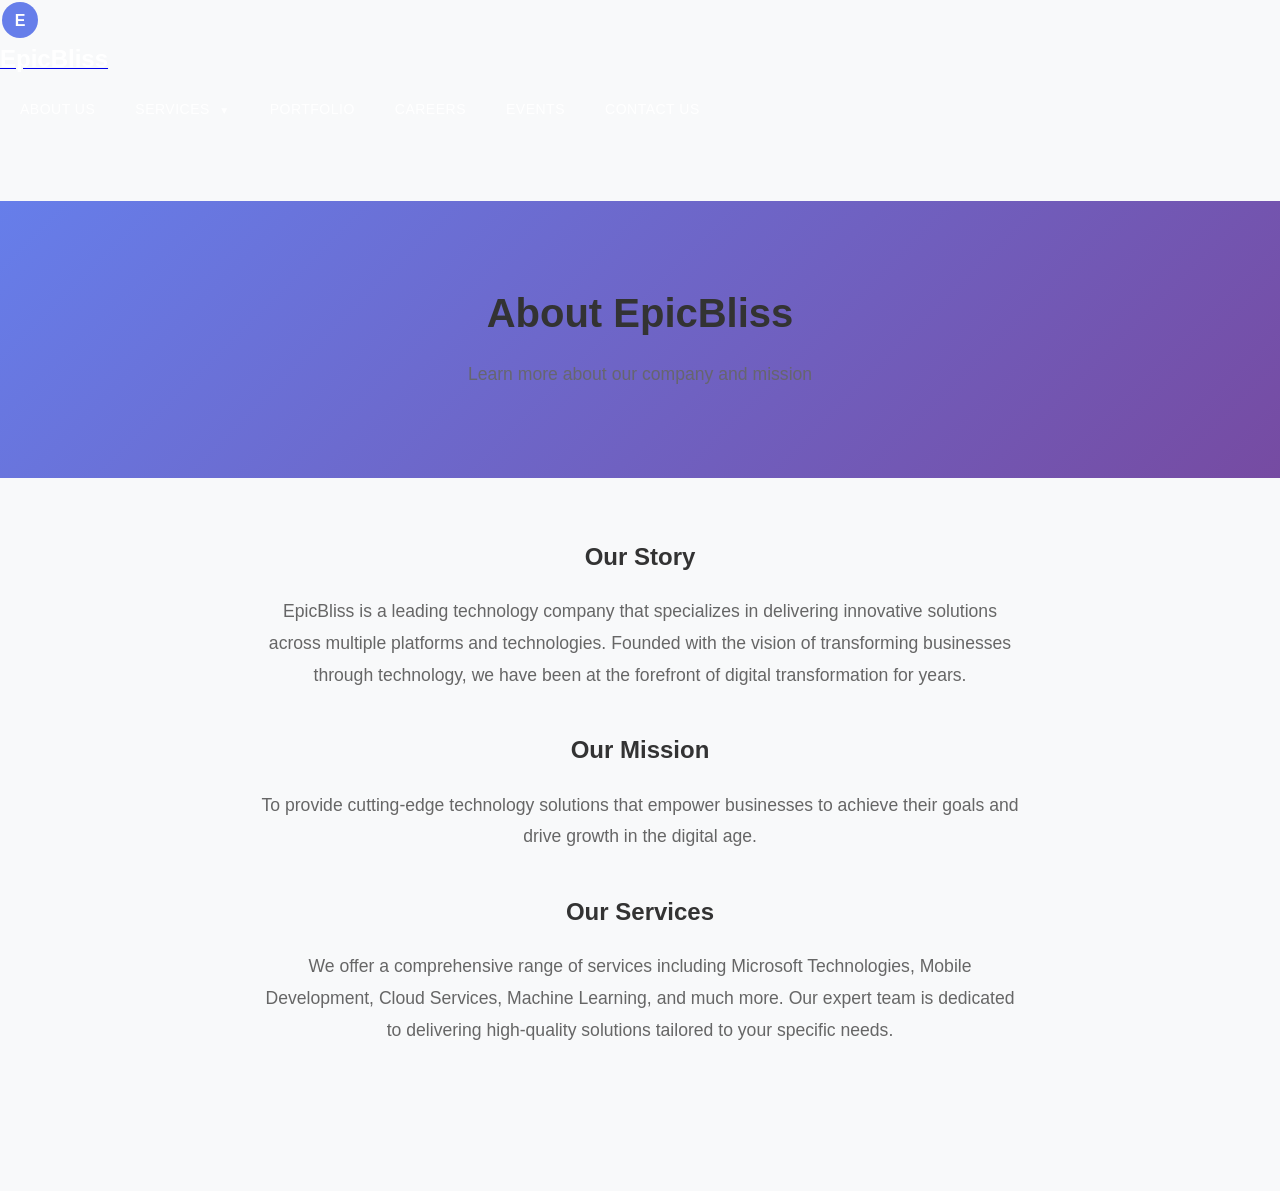
<file: about.html>
<!DOCTYPE html>
<html lang="en">
<head>
    <meta charset="UTF-8">
    <meta name="viewport" content="width=device-width, initial-scale=1.0">
    <title>About Us - EpicBliss</title>
    <link rel="stylesheet" href="styles.css">
    <link rel="stylesheet" href="dropdown.css">
</head>
<body>
    <!-- Navigation Container - This is where the navigation will be injected -->
    <div id="navigation-container"></div>

    <!-- Main Content -->
    <main class="main-content">
        <div class="page-header">
            <h1>About EpicBliss</h1>
            <p>Learn more about our company and mission</p>
        </div>
        
        <div class="content-container">
            <section class="about-section">
                <h2>Our Story</h2>
                <p>EpicBliss is a leading technology company that specializes in delivering innovative solutions across multiple platforms and technologies. Founded with the vision of transforming businesses through technology, we have been at the forefront of digital transformation for years.</p>
                
                <h2>Our Mission</h2>
                <p>To provide cutting-edge technology solutions that empower businesses to achieve their goals and drive growth in the digital age.</p>
                
                <h2>Our Services</h2>
                <p>We offer a comprehensive range of services including Microsoft Technologies, Mobile Development, Cloud Services, Machine Learning, and much more. Our expert team is dedicated to delivering high-quality solutions tailored to your specific needs.</p>
            </section>
        </div>
    </main>

    <!-- Include the navigation component and dropdown functionality -->
    <script src="dropdown.js"></script>
    <script src="nav-component.js"></script>
    
    <style>
        .page-header {
            background: linear-gradient(135deg, #667eea 0%, #764ba2 100%);
            color: white;
            text-align: center;
            padding: 80px 20px 60px;
        }
        
        .page-header h1 {
            font-size: 2.5rem;
            margin-bottom: 15px;
        }
        
        .page-header p {
            font-size: 1.1rem;
            opacity: 0.9;
        }
        
        .content-container {
            max-width: 800px;
            margin: 0 auto;
            padding: 60px 20px;
        }
        
        .about-section h2 {
            color: #333;
            margin-bottom: 20px;
            margin-top: 40px;
        }
        
        .about-section h2:first-child {
            margin-top: 0;
        }
        
        .about-section p {
            line-height: 1.8;
            color: #666;
            margin-bottom: 25px;
        }
    </style>
</body>
</html>
</file>
<file: styles.css>
/* Reset and Base Styles */
* {
    margin: 0;
    padding: 0;
    box-sizing: border-box;
}

body {
    font-family: 'Arial', sans-serif;
    line-height: 1.6;
    color: #333;
    background-color: #f8f9fa;
}

.container {
    max-width: 1200px;
    margin: 0 auto;
    padding: 0 20px;
}

/* Header Styles */
.header {
    background: linear-gradient(135deg, #667eea 0%, #764ba2 100%);
    box-shadow: 0 2px 10px rgba(0, 0, 0, 0.1);
    position: relative;
    z-index: 1000;
}

.header .container {
    display: flex;
    justify-content: space-between;
    align-items: center;
    padding: 0 20px;
}

/* Logo Styles */
.logo {
    display: flex;
    align-items: center;
    color: white;
    text-decoration: none;
}

.logo-img {
    width: 40px;
    height: 40px;
    margin-right: 10px;
    border-radius: 50%;
    background: rgba(255, 255, 255, 0.2);
}

.logo-text {
    font-size: 24px;
    font-weight: bold;
    color: white;
}

/* Navigation Styles */
.navigation {
    position: relative;
}

.nav-menu {
    display: flex;
    list-style: none;
    align-items: center;
}

.nav-item {
    position: relative;
    margin: 0 5px;
}

.nav-link {
    display: block;
    padding: 20px 15px;
    color: white;
    text-decoration: none;
    font-weight: 500;
    font-size: 14px;
    letter-spacing: 0.5px;
    transition: all 0.3s ease;
    position: relative;
}

.nav-link:hover {
    color: #ffd700;
    background: rgba(255, 255, 255, 0.1);
}

.dropdown-arrow {
    margin-left: 5px;
    font-size: 10px;
    transition: transform 0.3s ease;
}

/* Dropdown Container */
.dropdown-container {
    position: relative;
}

.dropdown-container:hover .dropdown-arrow {
    transform: rotate(180deg);
}

/* Dropdown Menu */
.dropdown-menu {
    position: absolute;
    top: 100%;
    left: 50%;
    transform: translateX(-50%);
    background: white;
    min-width: 1000px;
    max-width: 1200px;
    border-radius: 8px;
    box-shadow: 0 15px 35px rgba(0, 0, 0, 0.1);
    opacity: 0;
    visibility: hidden;
    transform: translateX(-50%) translateY(-10px);
    transition: all 0.3s ease;
    z-index: 999;
    border-top: 3px solid #667eea;
}

.dropdown-container:hover .dropdown-menu {
    opacity: 1;
    visibility: visible;
    transform: translateX(-50%) translateY(0);
}

.dropdown-content {
    display: grid;
    grid-template-columns: repeat(4, 1fr);
    gap: 30px;
    padding: 30px;
}

.dropdown-column {
    min-width: 200px;
}

.dropdown-title {
    color: #667eea;
    font-size: 14px;
    font-weight: bold;
    margin-bottom: 15px;
    padding-bottom: 8px;
    border-bottom: 2px solid #f0f0f0;
    letter-spacing: 0.5px;
}

.dropdown-list {
    list-style: none;
}

.dropdown-list li {
    margin-bottom: 8px;
}

.dropdown-link {
    color: #666;
    text-decoration: none;
    font-size: 13px;
    line-height: 1.5;
    padding: 5px 0;
    display: block;
    transition: all 0.3s ease;
    position: relative;
}

.dropdown-link:hover {
    color: #667eea;
    padding-left: 10px;
}

.dropdown-link:hover::before {
    content: '→';
    position: absolute;
    left: -15px;
    color: #667eea;
    font-weight: bold;
}

/* Global Dropdown Button */
.global-dropdown-btn {
    background: linear-gradient(135deg, #667eea 0%, #764ba2 100%);
    color: white;
    border: none;
    padding: 12px 24px;
    border-radius: 25px;
    font-size: 14px;
    font-weight: 500;
    cursor: pointer;
    transition: all 0.3s ease;
    box-shadow: 0 4px 15px rgba(102, 126, 234, 0.3);
    margin-top: 20px;
}

.global-dropdown-btn:hover {
    transform: translateY(-2px);
    box-shadow: 0 6px 20px rgba(102, 126, 234, 0.4);
}

/* Mobile Menu Button */
.mobile-menu-btn {
    display: none;
    flex-direction: column;
    background: none;
    border: none;
    cursor: pointer;
    padding: 10px;
}

.mobile-menu-btn span {
    width: 25px;
    height: 3px;
    background: white;
    margin: 3px 0;
    transition: 0.3s;
    border-radius: 3px;
}

/* Main Content */
.main-content {
    padding: 60px 0;
    text-align: center;
}

.main-content h1 {
    color: #333;
    margin-bottom: 20px;
    font-size: 2.5rem;
}

.main-content p {
    color: #666;
    font-size: 1.1rem;
    margin-bottom: 30px;
}

/* Responsive Design */
@media (max-width: 1024px) {
    .dropdown-content {
        grid-template-columns: repeat(3, 1fr);
        gap: 20px;
        padding: 20px;
    }
    
    .dropdown-menu {
        min-width: 800px;
    }
}

@media (max-width: 768px) {
    .mobile-menu-btn {
        display: flex;
    }
    
    .nav-menu {
        position: fixed;
        top: 70px;
        left: -100%;
        width: 100%;
        height: calc(100vh - 70px);
        background: linear-gradient(135deg, #667eea 0%, #764ba2 100%);
        flex-direction: column;
        justify-content: flex-start;
        align-items: center;
        transition: left 0.3s ease;
        overflow-y: auto;
        padding-top: 20px;
    }
    
    .nav-menu.active {
        left: 0;
    }
    
    .nav-item {
        width: 100%;
        text-align: center;
        margin: 0;
    }
    
    .nav-link {
        padding: 15px 20px;
        border-bottom: 1px solid rgba(255, 255, 255, 0.1);
    }
    
    .dropdown-menu {
        position: static;
        transform: none;
        min-width: 100%;
        max-width: 100%;
        box-shadow: inset 0 2px 10px rgba(0, 0, 0, 0.1);
        border-radius: 0;
        margin-top: 0;
    }
    
    .dropdown-content {
        grid-template-columns: 1fr;
        gap: 15px;
        padding: 15px;
    }
    
    .dropdown-container:hover .dropdown-menu {
        opacity: 1;
        visibility: visible;
        transform: none;
    }
    
    .header .container {
        padding: 0 15px;
    }
    
    .main-content h1 {
        font-size: 2rem;
    }
}

@media (max-width: 480px) {
    .dropdown-menu {
        border-radius: 0;
    }
    
    .dropdown-content {
        padding: 10px;
    }
    
    .dropdown-title {
        font-size: 12px;
    }
    
    .dropdown-link {
        font-size: 12px;
    }
    
    .main-content h1 {
        font-size: 1.8rem;
    }
    
    .main-content p {
        font-size: 1rem;
    }
}

/* Animation for dropdown appearance */
@keyframes fadeInUp {
    from {
        opacity: 0;
        transform: translateY(20px);
    }
    to {
        opacity: 1;
        transform: translateY(0);
    }
}

.dropdown-menu.show {
    animation: fadeInUp 0.3s ease forwards;
}

/* Hover effects for better UX */
.dropdown-container::after {
    content: '';
    position: absolute;
    top: 100%;
    left: 0;
    right: 0;
    height: 20px;
    background: transparent;
}

/* Custom scrollbar for mobile dropdown */
.nav-menu::-webkit-scrollbar {
    width: 4px;
}

.nav-menu::-webkit-scrollbar-track {
    background: rgba(255, 255, 255, 0.1);
}

.nav-menu::-webkit-scrollbar-thumb {
    background: rgba(255, 255, 255, 0.3);
    border-radius: 2px;
}

/* Focus states for accessibility */
.nav-link:focus,
.dropdown-link:focus,
.global-dropdown-btn:focus {
    outline: 2px solid #ffd700;
    outline-offset: 2px;
}

/* Print styles */
@media print {
    .header,
    .dropdown-menu,
    .global-dropdown-btn {
        display: none;
    }
}
</file>
<file: dropdown.css>
/* Dropdown Menu Styles */
.dropdown {
    position: relative;
}

.dropdown-menu {
    position: absolute;
    top: 100%;
    left: 50%;
    transform: translateX(-50%);
    background: white;
    border-radius: 8px;
    box-shadow: 0 10px 40px rgba(0, 0, 0, 0.15);
    opacity: 0;
    visibility: hidden;
    transition: all 0.3s ease;
    z-index: 1000;
    margin-top: 10px;
    min-width: 1000px;
    max-width: 1200px;
    border: 1px solid #e0e0e0;
}

.dropdown.active .dropdown-menu {
    opacity: 1;
    visibility: visible;
    transform: translateX(-50%) translateY(0);
}

.dropdown-grid {
    display: grid;
    grid-template-columns: repeat(4, 1fr);
    gap: 30px;
    padding: 30px;
}

.dropdown-column {
    min-width: 200px;
}

.dropdown-header {
    font-size: 12px;
    font-weight: 700;
    color: #666;
    margin-bottom: 15px;
    letter-spacing: 1px;
    text-transform: uppercase;
    border-bottom: 2px solid #f0f0f0;
    padding-bottom: 8px;
}

.dropdown-list {
    list-style: none;
    padding: 0;
    margin: 0;
}

.dropdown-list li {
    margin-bottom: 8px;
}

.dropdown-list a {
    color: #333;
    text-decoration: none;
    font-size: 14px;
    line-height: 1.4;
    padding: 6px 0;
    display: block;
    transition: all 0.2s ease;
    border-radius: 4px;
    padding-left: 8px;
}

.dropdown-list a:hover {
    color: #667eea;
    background-color: #f8f9ff;
    padding-left: 12px;
    transform: translateX(4px);
}

/* Dropdown Arrow Animation */
.dropdown-toggle {
    position: relative;
}

.dropdown-arrow {
    margin-left: 5px;
    font-size: 10px;
    transition: transform 0.3s ease;
}

.dropdown.active .dropdown-arrow {
    transform: rotate(180deg);
}

/* Mobile Dropdown Styles */
@media (max-width: 768px) {
    .dropdown-menu {
        position: static;
        transform: none;
        opacity: 1;
        visibility: visible;
        min-width: auto;
        max-width: none;
        width: 100%;
        margin-top: 0;
        border-radius: 0;
        box-shadow: none;
        border: none;
        background: rgba(255, 255, 255, 0.95);
        backdrop-filter: blur(10px);
        display: none;
    }
    
    .dropdown.active .dropdown-menu {
        display: block;
    }
    
    .dropdown-grid {
        grid-template-columns: 1fr;
        gap: 20px;
        padding: 20px;
    }
    
    .dropdown-column {
        min-width: auto;
    }
    
    .dropdown-header {
        font-size: 14px;
        color: #333;
        margin-bottom: 10px;
    }
    
    .dropdown-list a {
        padding: 8px 12px;
        font-size: 16px;
    }
    
    .dropdown-list a:hover {
        background-color: rgba(102, 126, 234, 0.1);
        padding-left: 16px;
    }
}

/* Tablet Styles */
@media (max-width: 1024px) and (min-width: 769px) {
    .dropdown-menu {
        min-width: 800px;
    }
    
    .dropdown-grid {
        grid-template-columns: repeat(3, 1fr);
        gap: 25px;
        padding: 25px;
    }
}

/* Animation for dropdown appearance */
@keyframes dropdownFadeIn {
    from {
        opacity: 0;
        transform: translateX(-50%) translateY(-10px);
    }
    to {
        opacity: 1;
        transform: translateX(-50%) translateY(0);
    }
}

.dropdown.active .dropdown-menu {
    animation: dropdownFadeIn 0.3s ease forwards;
}

/* Accessibility improvements */
.dropdown-menu:focus-within {
    opacity: 1;
    visibility: visible;
}

.dropdown-list a:focus {
    outline: 2px solid #667eea;
    outline-offset: 2px;
    background-color: #f8f9ff;
    color: #667eea;
}

/* Loading state (optional) */
.dropdown-menu.loading {
    opacity: 0.7;
    pointer-events: none;
}

.dropdown-menu.loading::after {
    content: '';
    position: absolute;
    top: 50%;
    left: 50%;
    width: 20px;
    height: 20px;
    border: 2px solid #f3f3f3;
    border-top: 2px solid #667eea;
    border-radius: 50%;
    animation: spin 1s linear infinite;
    transform: translate(-50%, -50%);
}

@keyframes spin {
    0% { transform: translate(-50%, -50%) rotate(0deg); }
    100% { transform: translate(-50%, -50%) rotate(360deg); }
}
</file>
